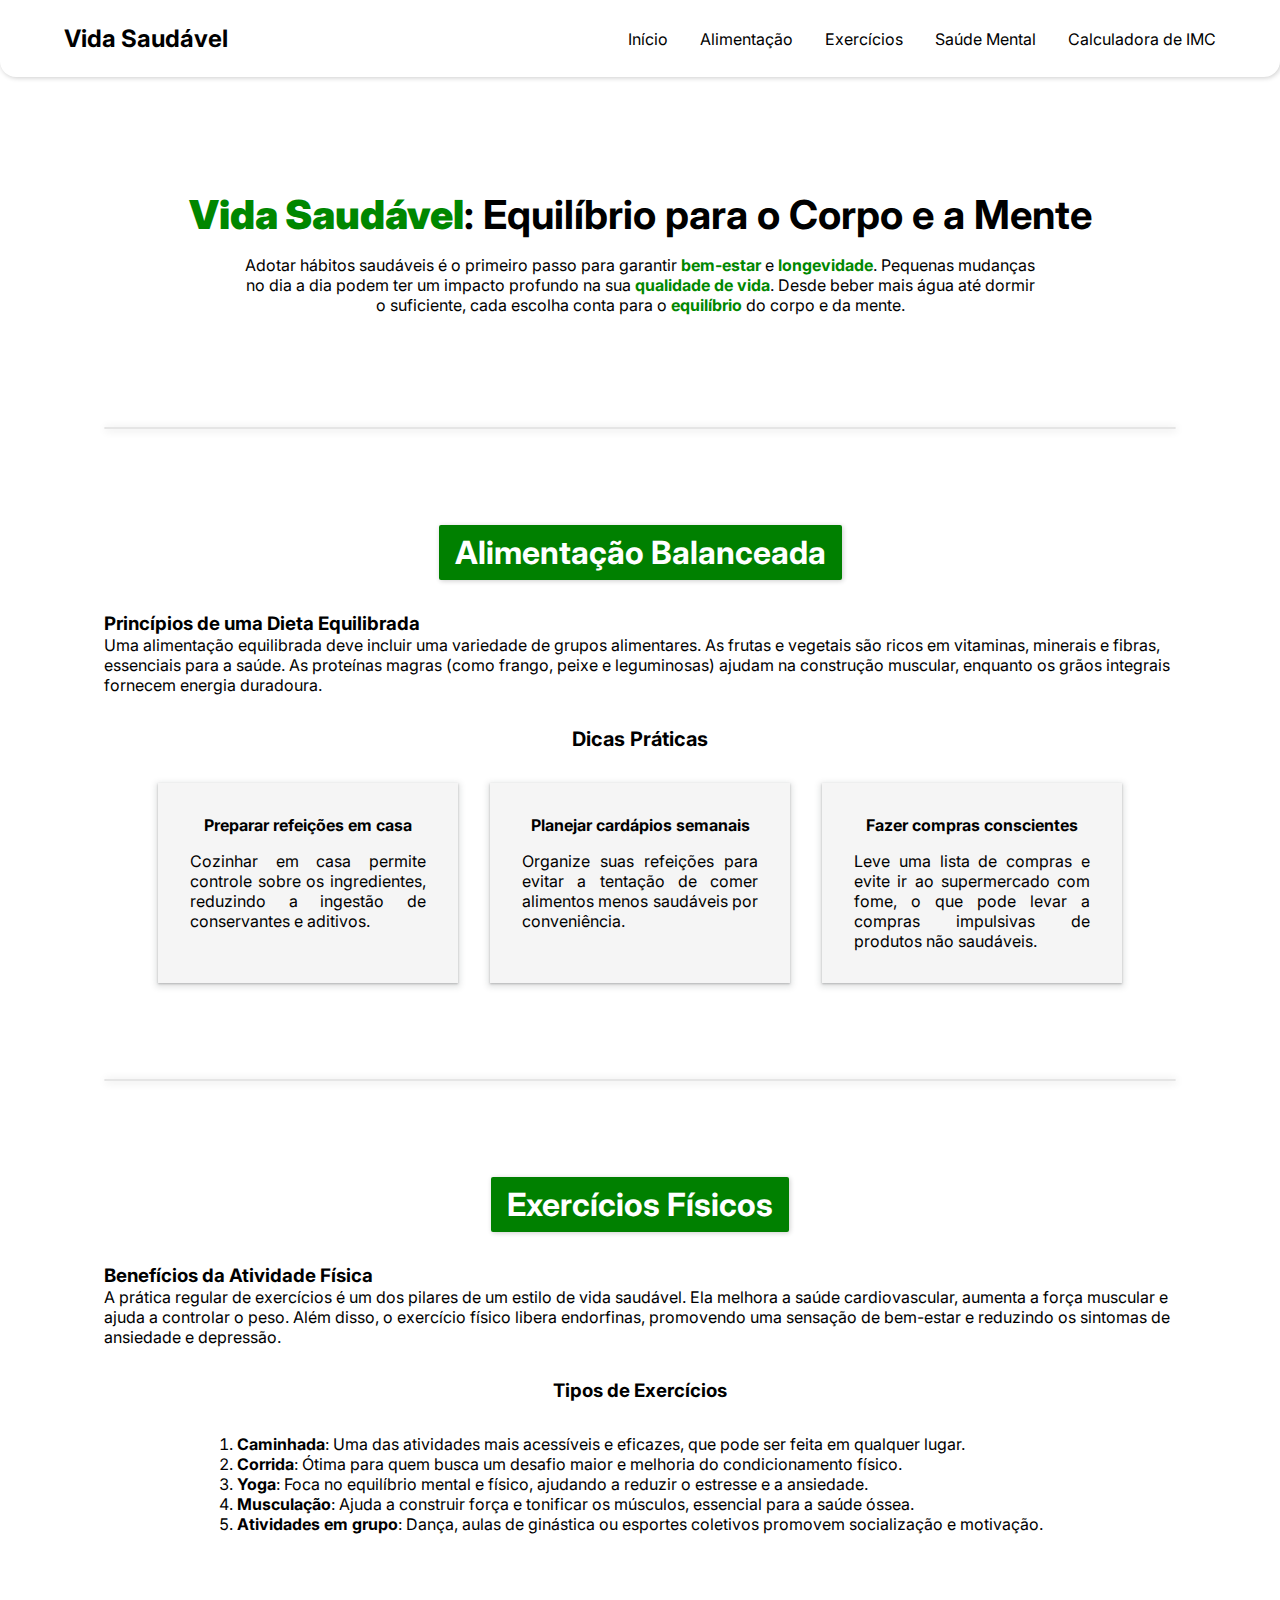
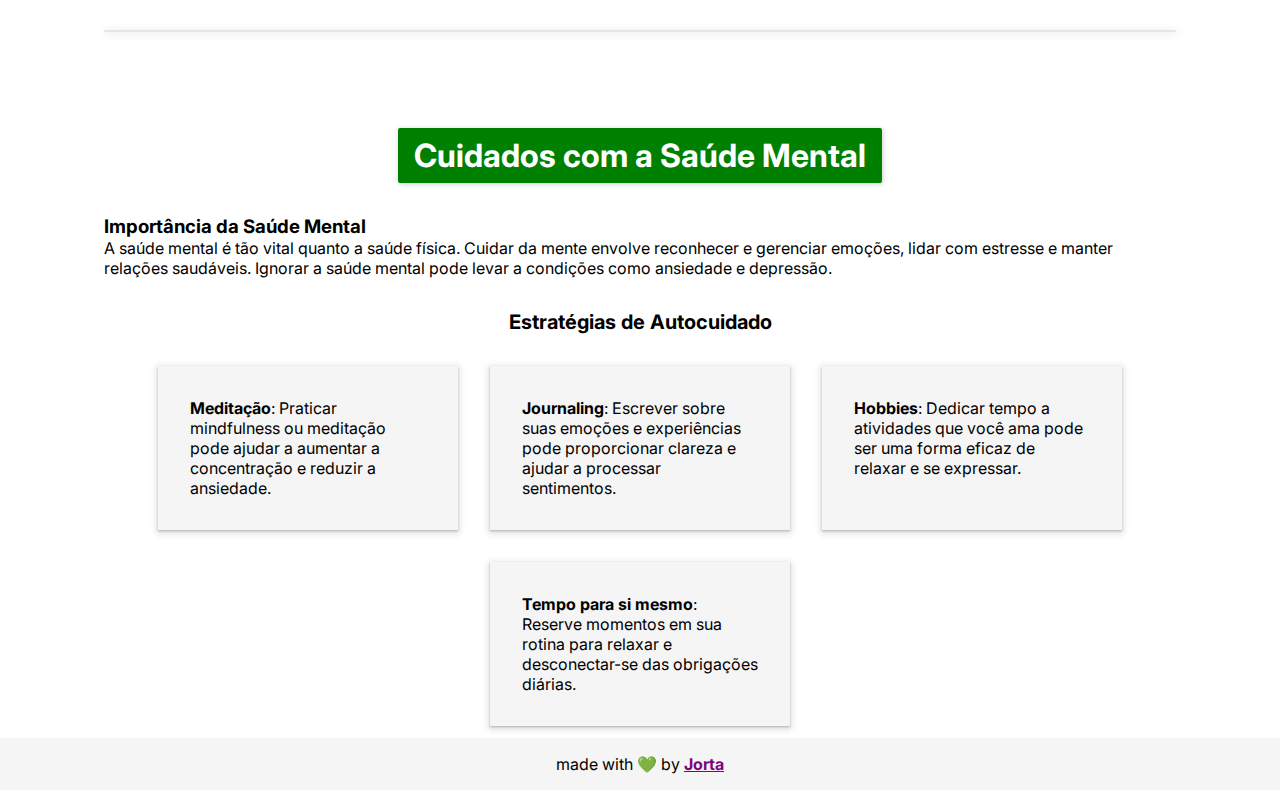
<file: index.html>
<!DOCTYPE html>
<html lang="en">
<head>
    <meta charset="UTF-8">
    <meta name="viewport" content="width=device-width, initial-scale=1.0">
    <title>Avaliação 5</title>
    <link rel="preconnect" href="https://fonts.googleapis.com">
    <link rel="preconnect" href="https://fonts.gstatic.com" crossorigin>
    <link href="https://fonts.googleapis.com/css2?family=Inter:ital,opsz,wght@0,14..32,100..900;1,14..32,100..900&display=swap" rel="stylesheet">
    <link rel="stylesheet" href="css/globals.css">
    <link rel="stylesheet" href="css/header.css">
    <link rel="stylesheet" href="css/footer.css">
    <link rel="stylesheet" href="css/index.css">
</head>
<body>
    <header>
        <h2>Vida Saudável</h2>
        <nav>
            <div class="hamburger-menu" onclick="toggleMenu()">
                <div></div>
                <div></div>
                <div></div>
            </div>
            <ul id="menu">
                <li><a href="#">Início</a></li>
                <li><a href="#healthy-food-container">Alimentação</a></li>
                <li><a href="#exercises-container">Exercícios</a></li>
                <li><a href="#mental-health-container">Saúde Mental</a></li>
                <li><a href="pages/calculadora-imc.html">Calculadora de IMC</a></li>
            </ul>
        </nav>
    </header>
    <div class="container">
        <main>
            <section id="presentation-container">
                <h1><strong>Vida Saudável</strong>: Equilíbrio para o Corpo e a Mente</h1>
                <p>Adotar hábitos saudáveis é o primeiro passo para garantir <strong>bem-estar</strong> e <strong>longevidade</strong>. Pequenas mudanças no dia a dia podem ter um impacto profundo na sua <strong>qualidade de vida</strong>. Desde beber mais água até dormir o suficiente, cada escolha conta para o <strong>equilíbrio</strong> do corpo e da mente.</p>
            </section>
            <hr>

            <section id="healthy-food-container">
                <h2 class="section-title">Alimentação Balanceada</h2>
            
                <div class="section-information-wrapper">
                    <h3>Princípios de uma Dieta Equilibrada</h3>
                    <p>Uma alimentação equilibrada deve incluir uma variedade de grupos alimentares. As frutas e vegetais são ricos em vitaminas, minerais e fibras, essenciais para a saúde. As proteínas magras (como frango, peixe e leguminosas) ajudam na construção muscular, enquanto os grãos integrais fornecem energia duradoura.</p>
                </div>
                
                <div class="tips-container">
                    <h3>Dicas Práticas</h3>
                    <ul class="tips-list-container">
                        <li class="tip-card">
                            <p class="card-title">Preparar refeições em casa</p>
                            <p class="card-description">Cozinhar em casa permite controle sobre os ingredientes, reduzindo a ingestão de conservantes e aditivos.</p>
                        </li>
                        <li class="tip-card">
                            <p class="card-title">Planejar cardápios semanais</p>
                            <p class="card-description">Organize suas refeições para evitar a tentação de comer alimentos menos saudáveis por conveniência.</p>
                        </li>
                        <li class="tip-card">
                            <p class="card-title">Fazer compras conscientes</p>
                            <p class="card-description">Leve uma lista de compras e evite ir ao supermercado com fome, o que pode levar a compras impulsivas de produtos não saudáveis.</p>
                        </li>
                    </ul>
                </div>
            </section>

            <hr>

            <section id="exercises-container">
                <h2 class="section-title">Exercícios Físicos</h2>
            
                <div class="section-information-wrapper">
                    <h3>Benefícios da Atividade Física</h3>
                    <p>A prática regular de exercícios é um dos pilares de um estilo de vida saudável. Ela melhora a saúde cardiovascular, aumenta a força muscular e ajuda a controlar o peso. Além disso, o exercício físico libera endorfinas, promovendo uma sensação de bem-estar e reduzindo os sintomas de ansiedade e depressão.</p>
                </div>

                <div class="exercises-list-container">
                    <h3>Tipos de Exercícios</h3>
                    <ol>
                        <li>
                            <strong>Caminhada</strong>: Uma das atividades mais acessíveis e eficazes, que pode ser feita em qualquer lugar.
                        </li>
                        <li>
                            <strong>Corrida</strong>: Ótima para quem busca um desafio maior e melhoria do condicionamento físico.
                        </li>
                        <li>
                            <strong>Yoga</strong>: Foca no equilíbrio mental e físico, ajudando a reduzir o estresse e a ansiedade.
                        </li>
                        <li>
                            <strong>Musculação</strong>: Ajuda a construir força e tonificar os músculos, essencial para a saúde óssea.
                        </li>
                        <li>
                            <strong>Atividades em grupo</strong>: Dança, aulas de ginástica ou esportes coletivos promovem socialização e motivação.
                        </li>
                    </ol>
                </div>
            </section>

            <hr>

            <section id="mental-health-container">
                <h2 class="section-title">Cuidados com a Saúde Mental</h2>

                <div class="section-information-wrapper">
                    <h3>Importância da Saúde Mental</h3>
                    <p>A saúde mental é tão vital quanto a saúde física. Cuidar da mente envolve reconhecer e gerenciar emoções, lidar com estresse e manter relações saudáveis. Ignorar a saúde mental pode levar a condições como ansiedade e depressão.</p>
                </div>
            
                <div class="tips-container">
                    <h3>Estratégias de Autocuidado</h3>
                    <ul class="tips-list-container">
                        <li class="tip-card">
                            <strong>Meditação</strong>: Praticar mindfulness ou meditação pode ajudar a aumentar a concentração e reduzir a ansiedade.
                        </li>
                        <li class="tip-card">
                            <strong>Journaling</strong>: Escrever sobre suas emoções e experiências pode proporcionar clareza e ajudar a processar sentimentos.
                        </li>
                        <li class="tip-card">
                            <strong>Hobbies</strong>: Dedicar tempo a atividades que você ama pode ser uma forma eficaz de relaxar e se expressar.
                        </li>
                        <li class="tip-card">
                            <strong>Tempo para si mesmo</strong>: Reserve momentos em sua rotina para relaxar e desconectar-se das obrigações diárias.
                        </li>
                    </ul>
                </div>
            </section>
        </main>
    </div>
    
    <footer>
        made with 💚 by <a href="https://github.com/oJorta" target="_blank">Jorta</a>
    </footer>
</body>

<script src="js/script.js"></script>

</html>
</file>
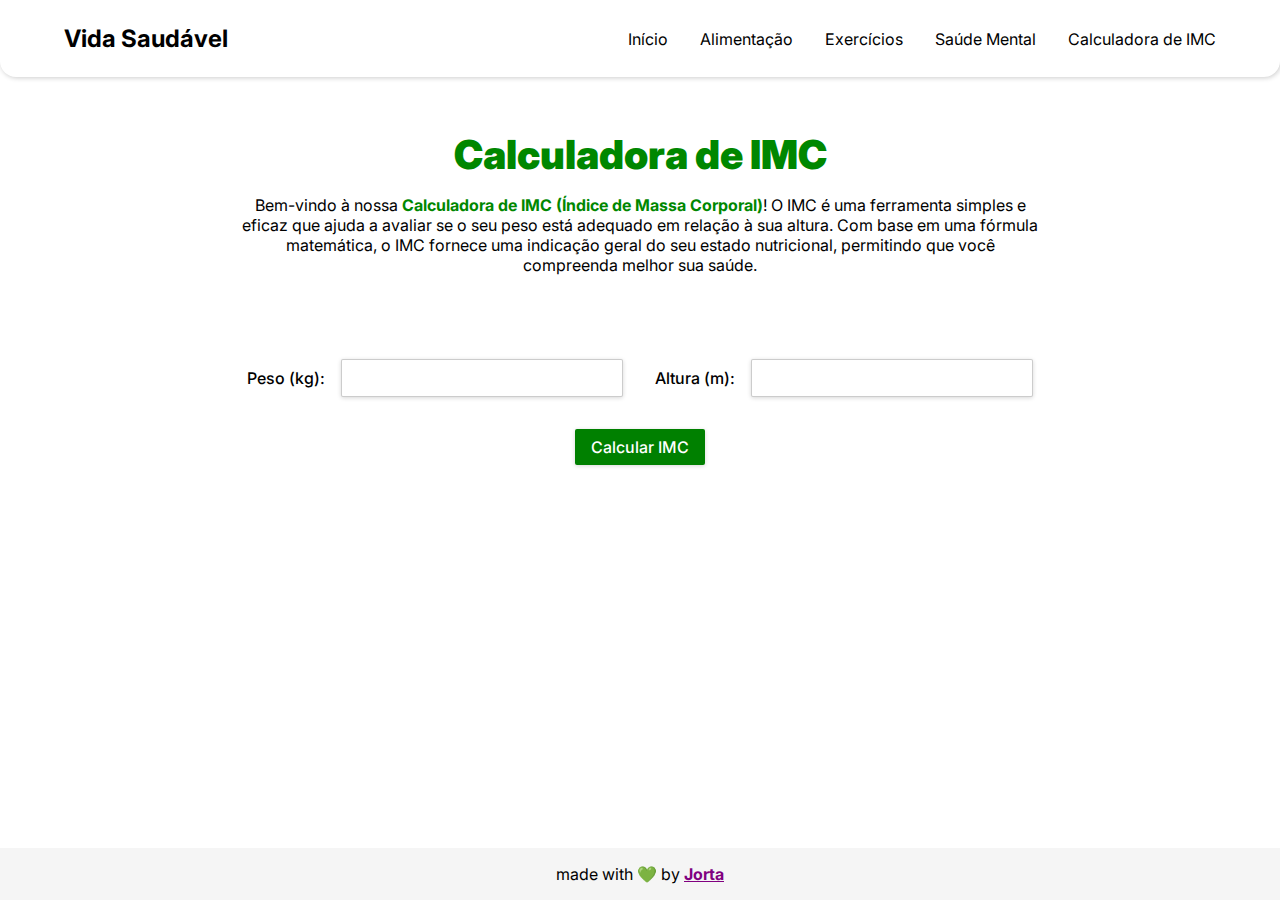
<file: pages/calculadora-imc.html>
<!DOCTYPE html>
<html lang="en">
<head>
    <meta charset="UTF-8">
    <meta name="viewport" content="width=device-width, initial-scale=1.0">
    <title>Cálculo de IMC</title>
    <link rel="preconnect" href="https://fonts.googleapis.com">
    <link rel="preconnect" href="https://fonts.gstatic.com" crossorigin>
    <link href="https://fonts.googleapis.com/css2?family=Inter:ital,opsz,wght@0,14..32,100..900;1,14..32,100..900&display=swap" rel="stylesheet">
    <link rel="stylesheet" href="../css/globals.css">
    <link rel="stylesheet" href="../css/header.css">
    <link rel="stylesheet" href="../css/footer.css">
    <link rel="stylesheet" href="../css/imc.css">
</head>
<body>
    <header>
        <h2>Vida Saudável</h2>
        <nav>
            <div class="hamburger-menu" onclick="toggleMenu()">
                <div></div>
                <div></div>
                <div></div>
            </div>
            <ul id="menu">
                <li><a href="../index.html">Início</a></li>
                <li><a href="#">Alimentação</a></li>
                <li><a href="#">Exercícios</a></li>
                <li><a href="#">Saúde Mental</a></li>
                <li><a href="calculadora-imc.html">Calculadora de IMC</a></li>
            </ul>
        </nav>
    </header>
    <div class="container">
        <main>
            <section id="presentation-container">
                <h1><strong>Calculadora de IMC</strong></h1>
                <p>Bem-vindo à nossa <strong>Calculadora de IMC (Índice de Massa Corporal)</strong>! O IMC é uma ferramenta simples e eficaz que ajuda a avaliar se o seu peso está adequado em relação à sua altura. Com base em uma fórmula matemática, o IMC fornece uma indicação geral do seu estado nutricional, permitindo que você compreenda melhor sua saúde.</p>
            </section>

            <form id="formIMC">
                <div class="rows-container">
                    <div>
                        <label for="peso">Peso (kg):</label>
                        <input type="number" id="peso" required>
                    </div>

                    <div>
                        <label for="altura">Altura (m):</label>
                        <input type="number" id="altura" step="0.01" required>
                    </div>
                </div>

                <button type="submit">Calcular IMC</button>
            </form>
            <div id="resultado" class="resultado"></div>

        </main>
    </div>

    <footer>
        made with 💚 by <a href="https://github.com/oJorta" target="_blank">Jorta</a>
    </footer>
</body>

<script src="../js/script.js"></script>

</html>
</file>
<file: css/globals.css>
* {
    margin: 0;
    padding: 0;
    box-sizing: border-box;
    text-decoration: none;
    font-family: 'Inter', sans-serif;
}

html {
    scroll-behavior: smooth;
}

body {
    position: relative;
    /* width: 100vw; */
    min-height: 100vh;
}

.container {
    max-width: 1200px;
    height: 100%;
    margin: 0 auto;
}

main {
    width: 100%;
    padding: 0 4rem 2rem 4rem;
}
</file>
<file: css/header.css>
header {
    display: flex;
    justify-content: space-between;
    align-items: center;
    padding: 1.5rem 4rem;
    border-radius: 0 0 1rem 1rem;
    box-shadow: 1px 1px 5px rgba(0, 0, 0, 0.2);
    position: relative;
}

ul li {
    list-style: none;
}

header ul {
    display: flex;
    gap: 2rem;
    transition: max-height 0.5s ease-out;
    overflow: hidden;
}

header ul li {
    transition: .2s;
}

header ul li:hover {
    scale: 1.05;
    background-color: rgba(0, 128, 0, 0.3);
    color: #000;
    border-radius: 2px;
}

a {
    color: inherit;
}

.hamburger-menu {
    display: none;
    cursor: pointer;
}

.hamburger-menu div {
    width: 25px;
    height: 3px;
    background-color: black;
    border-radius: 3px;
    margin: 5px;
    transition: .2s;
}

@media (min-width: 769px) {
    ul {
        display: flex;
        max-height: none;
    }

    .hamburger-menu {
        display: none;
    }
}

@media (max-width: 768px) {
    header ul {
        display: flex;
        flex-direction: column;
        position: absolute;
        top: 80px;
        right: 0;
        width: 100vw;
        background-color: #f5f5f5;
        border-radius: 0 0 1rem 1rem;
        box-shadow: 1px 1px 5px rgba(0, 0, 0, 0.2);
        max-height: 0;
    }

    header ul.active {
        max-height: 500px;
    }

    header ul li {
        text-align: center;
        padding: 10px 0;
        transition: .2s;
    }

    header ul li:hover {
        scale: 1;
        background-color: #e0e0e0;
        font-weight: normal;
        border-radius: 0;
    }

    .hamburger-menu {
        display: block;
    }
}
</file>
<file: css/footer.css>
footer {
    position: absolute;
    bottom: 0;
    width: 100%;
    padding: 1rem 2rem;
    background-color: #f5f5f5;
    text-align: center;
}

footer a {
    color: purple;
    font-weight: bold;
    text-decoration: underline;
}
</file>
<file: css/index.css>
#presentation-container {
    height: 350px;
    padding: 4rem;
    display: flex;
    justify-content: center;
    flex-direction: column;
    align-items: center;
    margin: 0 auto;
    text-align: center;
}

#presentation-container h1 {
    font-size: 2.5rem;
    margin-bottom: 1rem;
}

#presentation-container p {
    max-width: 800px;
}

#presentation-container strong {
    color: rgb(0, 135, 0);
}

hr {
    width: 100%;
    border: 1px solid rgba(0, 0, 0, 0.1);
    border-radius: 100px;
    box-shadow: 1px 1px 8px rgba(0, 0, 0, 0.2);
}

.section-title {
    font-size: 2rem;
    margin-bottom: 1rem;
    margin: 0 auto;
    background-color: green;
    color: white;
    padding: 0.5rem 1rem;
    border-radius: 2px;
    box-shadow: 1px 1px 5px rgba(0, 0, 0, 0.2);
    margin-bottom: 2rem;
    text-align: center;
}

#healthy-food-container {
    display: flex;
    flex-direction: column;
    padding: 6rem 0;
}

.tips-container{
    margin-top: 2rem;
    width: 100%
}
.tips-container h3{
    font-size: 20px;
    width: max-content;
    margin: 0 auto;
    margin-bottom: 2rem;
}

.tips-list-container {
    display: flex;
    justify-content: center;
    flex-wrap: wrap;
    gap: 2rem;
}

.tip-card {
    width: 100%;
    max-width: 300px;
    padding: 2rem;
    background-color: #f5f5f5;
    box-shadow: rgba(60, 64, 67, 0.3) 0px 1px 2px 0px, rgba(60, 64, 67, 0.15) 0px 2px 6px 2px;
}

.card-title {
    text-align: center;
    font-weight: bold;
}

.card-description {
    margin-top: 1rem;
    text-align: justify;
}

#exercises-container {
    display: flex;
    flex-direction: column;
    padding: 6rem 0;
}

.exercises-list-container {
    margin-top: 2rem;
    display: flex;
    flex-direction: column;
    align-items: center;
    gap: 2rem;
}

#mental-health-container {
    display: flex;
    flex-direction: column;
    padding: 6rem 0 2rem 0;
}

@media (max-width: 768px) {
    header {
        padding: 1.5rem 2rem;
    }

    main {
        padding: 2rem;
    }

    #presentation-container {
        padding: 2rem 0;
        height: max-content;
    }
    #presentation-container h1 {
        font-size: 2rem;
    }
    #presentation-container p {
        font-size: 0.9rem;
    }
    .section-title {
        font-size: 1.5rem;
    }
    .tips-container h3 {
        font-size: 1.5rem;
    }
}

@media (max-width: 576px) {
    .section-information-wrapper h3 {
        text-align: center;
    }

    .section-information-wrapper p {
        text-align: justify;
    }
}

@media (min-width: 769px) {
    #presentation-container h1 {
        font-size: 2.5rem;
    }
    #presentation-container p {
        font-size: 1rem;
    }
    .section-title {
        font-size: 2rem;
    }
    .tips-container h3 {
        font-size: 1.25rem;
    }
}
</file>
<file: css/imc.css>
#presentation-container {
    height: 250px;
    padding: 2rem;
    display: flex;
    justify-content: center;
    flex-direction: column;
    align-items: center;
    margin: 0 auto;
    text-align: center;
}

#presentation-container h1 {
    font-size: 2.5rem;
    margin-bottom: 1rem;
}

#presentation-container p {
    max-width: 800px;
}

#presentation-container strong {
    color: rgb(0, 135, 0);
}

hr {
    width: 100%;
    border: 1px solid rgba(0, 0, 0, 0.1);
    border-radius: 100px;
    box-shadow: 1px 1px 8px rgba(0, 0, 0, 0.2);
}

#formIMC {
    display: flex;
    flex-direction: column;
    align-items: center;
    gap: 2rem;
    margin-top: 2rem;
}

.rows-container {
    display: flex;
    justify-content: center;
    align-items: center;
    gap: 2rem;
}

.rows-container div {
    display: flex;
    justify-content: center;
    align-items: center;
    flex-wrap: wrap;
    gap: 1rem;
}

label {
    font-weight: 500;
}

input {
    padding: 0.5rem 1rem;
    border: 1px solid rgba(0, 0, 0, 0.2);
    border-radius: 2px;
    font-size: 16px;
    box-shadow: rgba(0, 0, 0, 0.16) 0px 1px 4px;
}

button {
    padding: 0.5rem 1rem;
    border: none;
    border-radius: 2px;
    background-color: green;
    font-size: 16px;
    font-weight: 500;
    box-shadow: rgba(0, 0, 0, 0.16) 0px 1px 4px;
    color: white;
    cursor: pointer;
    transition: 0.2s;
}

button:hover {
    background-color: rgb(0, 150, 0);
}

.resultado {
    display: flex;
    justify-content: center;
    margin-top: 2rem;
}


@media (max-width: 768px) {
    header {
        padding: 1.5rem 2rem;
    }

    main {
        padding: 2rem;
    }

    #presentation-container {
        padding: 2rem 0;
        height: max-content;
    }
    #presentation-container h1 {
        font-size: 2rem;
    }
    #presentation-container p {
        font-size: 0.9rem;
    }
}

@media (max-width: 576px) {
    .rows-container {
        flex-direction: column;
    }
}

@media (min-width: 769px) {
    #presentation-container h1 {
        font-size: 2.5rem;
    }
    #presentation-container p {
        font-size: 1rem;
    }
}
</file>
